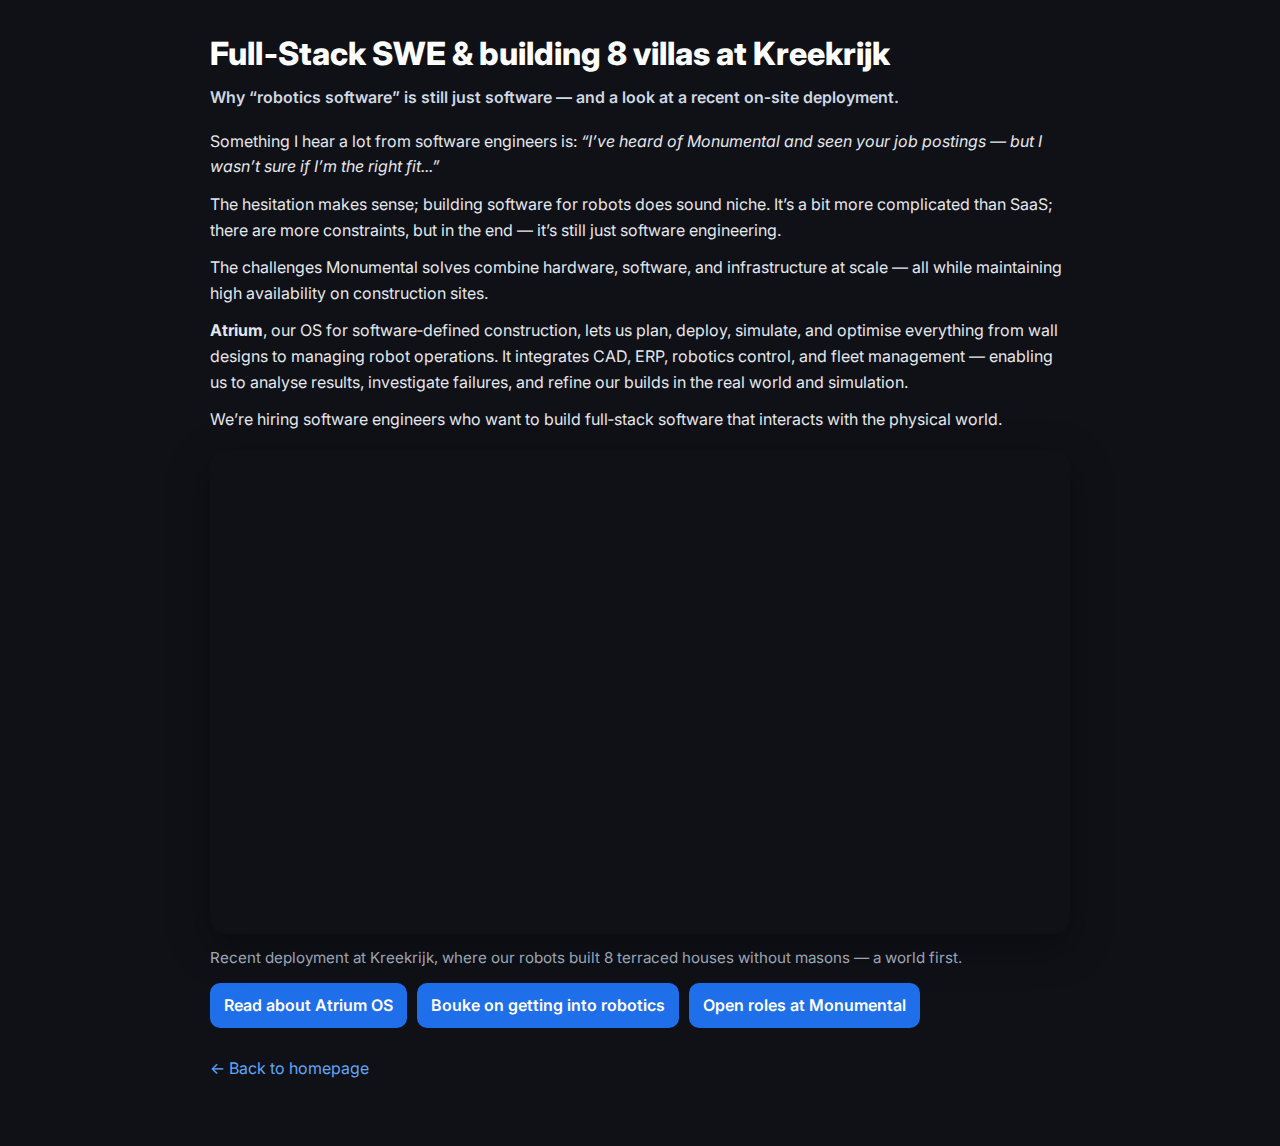
<file: full-stack-swe-kreekrijk.html>
<!DOCTYPE html>
<html lang="en">
<head>
  <meta charset="UTF-8" />
  <meta name="viewport" content="width=device-width, initial-scale=1" />
  <title>Full‑Stack SWE & building 8 villas at Kreekrijk | Monumental</title>
  <meta name="description" content="Why full‑stack at Monumental is still just software engineering — plus a recent deployment where our robots built 8 terraced houses at Kreekrijk." />
  <link href="https://fonts.googleapis.com/css2?family=Inter:wght@300;400;600;800&display=swap" rel="stylesheet" />
  <!-- Reuse your site theme -->
  <link rel="stylesheet" href="style.css" />
  <style>
    /* Page-local layout; keeps your global theme */
    .content {
      max-width: 900px;
      margin: 0 auto;
      padding: 28px 20px 64px;
    }
    h1 { margin: 0 0 6px; font-weight: 800; color: #fff; }
    .sub { margin: 0 0 18px; color: #cfd8e3; font-weight: 600; }
    p { margin: 12px 0; }
    .video-embed {
      position: relative; width: 100%; aspect-ratio: 16 / 9;
      border-radius: 16px; overflow: hidden; box-shadow: 0 12px 40px rgba(0,0,0,.35);
      margin: 18px 0 8px;
    }
    .video-embed iframe { position: absolute; inset: 0; width: 100%; height: 100%; border: 0; }
    .links { display: flex; gap: 10px; flex-wrap: wrap; margin-top: 10px; }
    .button {
      display: inline-block; background: #1f6feb; color: #fff; text-decoration: none;
      padding: 10px 14px; border-radius: 10px; font-weight: 600;
    }
    .button:hover { background: #2b7bff; text-decoration: none; }
    .back { margin-top: 28px; }
  </style>
</head>
<body>
  <main class="content">
    <h1>Full‑Stack SWE & building 8 villas at Kreekrijk</h1>
    <p class="sub">Why “robotics software” is still just software — and a look at a recent on‑site deployment.</p>

    <p>
      Something I hear a lot from software engineers is:
      <em>“I’ve heard of Monumental and seen your job postings — but I wasn’t sure if I’m the right fit...”</em>
    </p>

    <p>
      The hesitation makes sense; building software for robots does sound niche. It’s a bit more complicated than SaaS; there are more constraints, but in the end — it’s still just software engineering.
    </p>

    <p>
      The challenges Monumental solves combine hardware, software, and infrastructure at scale — all while maintaining high availability on construction sites.
    </p>

    <p>
      <strong>Atrium</strong>, our OS for software‑defined construction, lets us plan, deploy, simulate, and optimise everything from wall designs to managing robot operations. It integrates CAD, ERP, robotics control, and fleet management — enabling us to analyse results, investigate failures, and refine our builds in the real world and simulation.
    </p>

    <p>
      We’re hiring software engineers who want to build full‑stack software that interacts with the physical world.
    </p>

    <div class="video-embed">
      <!-- Vimeo embed of the Kreekrijk deployment -->
      <iframe
        src="https://player.vimeo.com/video/1099667889?h=5ea1ce2912"
        allow="autoplay; fullscreen; picture-in-picture"
        allowfullscreen
        title="Kreekrijk deployment — 8 terraced houses without masons"
      ></iframe>
    </div>
    <p style="color:#aab6c5; font-size:.95rem;">
      Recent deployment at Kreekrijk, where our robots built 8 terraced houses without masons — a world first.
    </p>

    <div class="links">
      <a class="button" href="https://www.monumental.co/atrium" target="_blank" rel="noopener">Read about Atrium OS</a>
      <a class="button" href="https://bou.ke/blog/robotics/" target="_blank" rel="noopener">Bouke on getting into robotics</a>
      <a class="button" href="https://www.monumental.co/jobs" target="_blank" rel="noopener">Open roles at Monumental</a>
    </div>

    <div class="back">
      <a href="index.html">← Back to homepage</a>
    </div>
  </main>
</body>
</html>
</file>
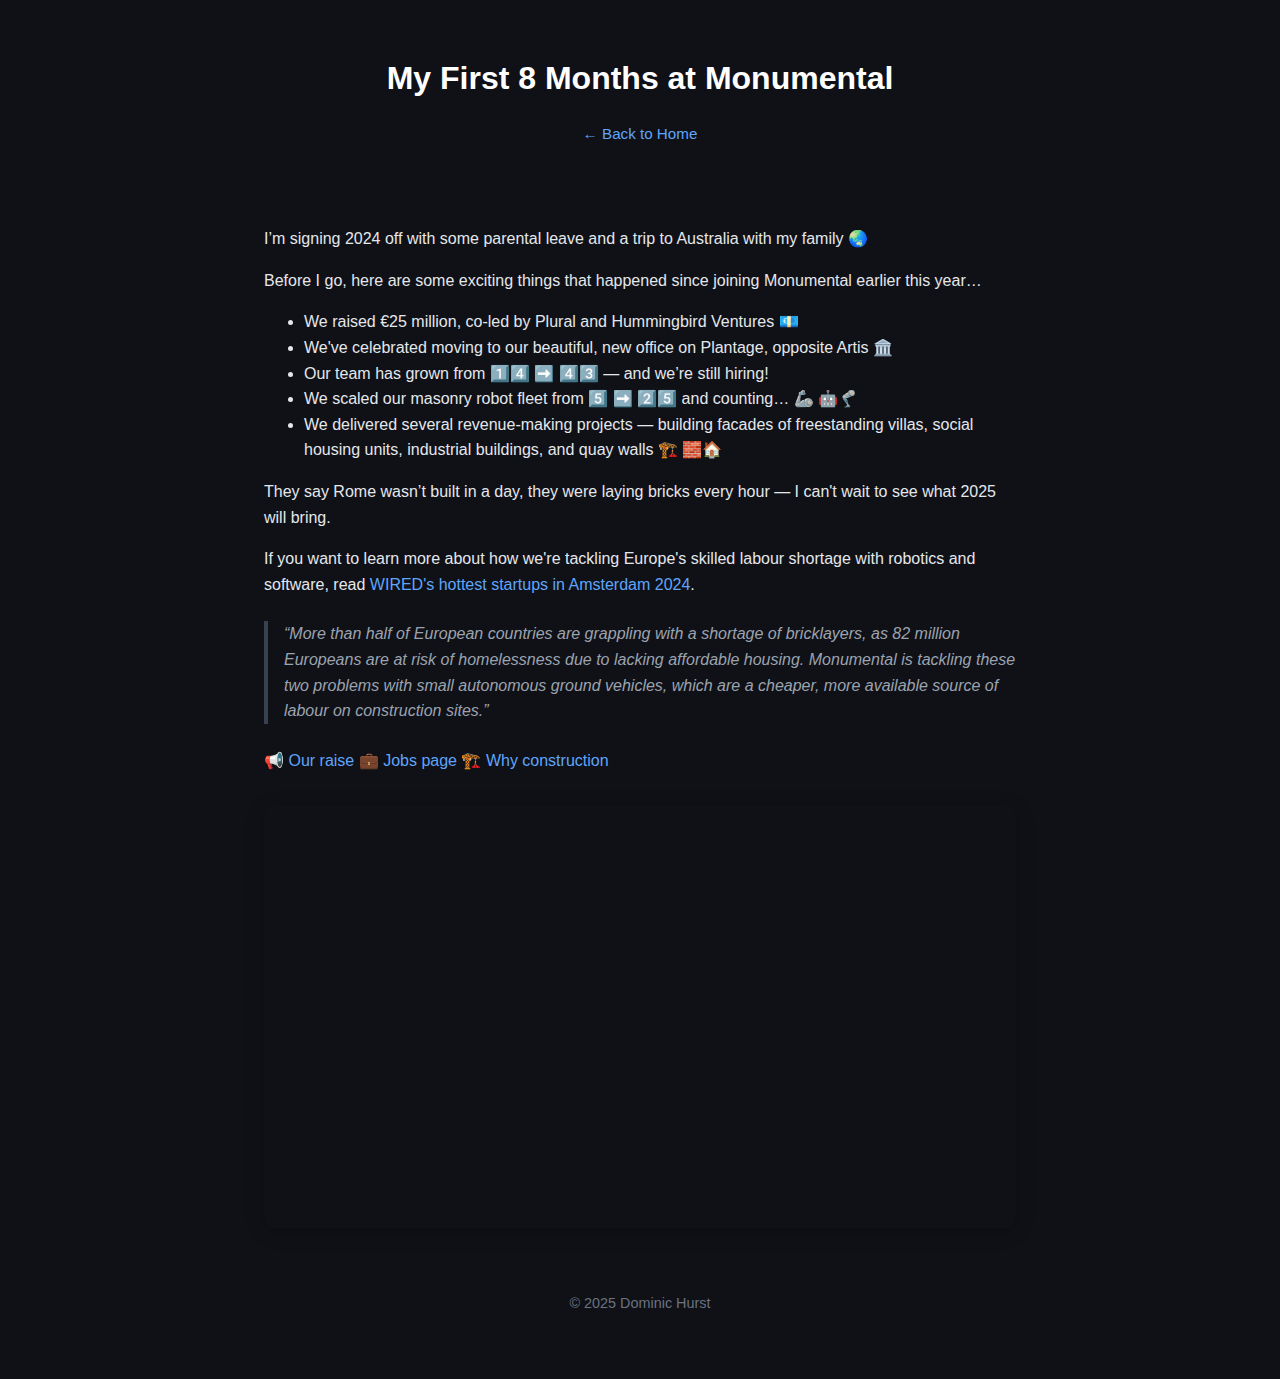
<file: monumental-8-months.html>
<!DOCTYPE html>
<html lang="en">
<head>
  <meta charset="UTF-8" />
  <meta name="viewport" content="width=device-width, initial-scale=1.0" />
  <title>My First 8 Months | Monumental</title>
  <link rel="stylesheet" href="style.css" />
  <style>
    body {
      font-family: 'Inter', sans-serif;
      background-color: #0f1117;
      color: #e5e7eb;
      margin: 0;
      padding: 0;
    }

    header {
      padding: 2rem 1rem 1rem;
      text-align: center;
    }

    header h1 {
      font-size: 2rem;
      font-weight: 800;
      color: #ffffff;
      margin-bottom: 0.5rem;
    }

    header a {
      color: #60a5fa;
      font-size: 0.95rem;
    }

    .content {
      max-width: 800px;
      margin: auto;
      padding: 2rem 1.5rem;
      line-height: 1.6;
    }

    .content a {
      color: #60a5fa;
    }

    .content img {
      max-width: 100%;
      border-radius: 12px;
      margin: 2rem 0;
      box-shadow: 0 12px 40px rgba(0,0,0,0.25);
    }

    .content blockquote {
      border-left: 4px solid #374151;
      padding-left: 1rem;
      margin: 1.5rem 0;
      color: #9ca3af;
      font-style: italic;
    }

    .video-wrapper {
      position: relative;
      padding-bottom: 56.25%;
      height: 0;
      overflow: hidden;
      border-radius: 12px;
      max-width: 960px;
      margin: 2rem auto;
      box-shadow: 0 4px 18px rgba(0,0,0,0.25);
    }

    .video-wrapper iframe {
      position: absolute;
      top: 0; left: 0;
      width: 100%;
      height: 100%;
      border: 0;
    }

    footer {
      text-align: center;
      padding: 2rem;
      color: #6b7280;
      font-size: 0.9rem;
    }
  </style>
</head>
<body>

  <header>
    <h1>My First 8 Months at Monumental</h1>
    <p><a href="index.html">← Back to Home</a></p>
  </header>

  <div class="content">
    <p>I’m signing 2024 off with some parental leave and a trip to Australia with my family 🌏</p>

    <p>Before I go, here are some exciting things that happened since joining Monumental earlier this year…</p>

    <ul>
      <li>We raised €25 million, co-led by Plural and Hummingbird Ventures 💶</li>
      <li>We've celebrated moving to our beautiful, new office on Plantage, opposite Artis 🏛️</li>
      <li>Our team has grown from 1️⃣4️⃣ ➡️ 4️⃣3️⃣ — and we’re still hiring!</li>
      <li>We scaled our masonry robot fleet from 5️⃣ ➡️ 2️⃣5️⃣ and counting… 🦾 🤖🦿</li>
      <li>We delivered several revenue-making projects — building facades of freestanding villas, social housing units, industrial buildings, and quay walls 🏗️ 🧱🏠</li>
    </ul>

    <p>They say Rome wasn’t built in a day, they were laying bricks every hour — I can't wait to see what 2025 will bring.</p>

    <p>If you want to learn more about how we're tackling Europe's skilled labour shortage with robotics and software, read 
      <a href="https://lnkd.in/ezUdNPRD" target="_blank">WIRED's hottest startups in Amsterdam 2024</a>.
    </p>

    <blockquote>
      “More than half of European countries are grappling with a shortage of bricklayers, as 82 million Europeans are at risk of homelessness due to lacking affordable housing. Monumental is tackling these two problems with small autonomous ground vehicles, which are a cheaper, more available source of labour on construction sites.”
    </blockquote>

    <p>
      📢 <a href="https://www.monumental.co/posts/announcing-our-25-million-fundraise" target="_blank">Our raise</a>  
      💼 <a href="https://www.monumental.co/jobs" target="_blank">Jobs page</a>  
      🏗️ <a href="https://www.monumental.co/our-vision" target="_blank">Why construction</a>
    </p>

  <!-- Video Embed -->
  <div class="video-wrapper">
    <iframe 
      src="https://player.vimeo.com/video/1107678192?autoplay=1&amp;loop=1&amp;title=0&amp;byline=0&amp;portrait=0" 
      frameborder="0"
      allow="autoplay; fullscreen; picture-in-picture; clipboard-write; encrypted-media; web-share"
      allowfullscreen 
      title="Monumental About">
    </iframe>
  </div>

  <footer>
    &copy; 2025 Dominic Hurst
  </footer>

</body>
</html>
</file>
<file: style.css>
/* ===== Base ===== */
* { box-sizing: border-box; }
html, body { margin: 0; padding: 0; }
body {
  font-family: 'Inter', system-ui, -apple-system, Segoe UI, Roboto, Helvetica, Arial, sans-serif;
  background: #0f1117;
  color: #e5e7eb;
  line-height: 1.6;
}

a { color: #60a5fa; text-decoration: none; }
a:hover { text-decoration: underline; }

.page {
  max-width: 1100px;
  margin: 0 auto;
  padding: 28px 20px 60px;
}

/* ===== Hero ===== */
.hero {
  display: grid;
  grid-template-columns: 1.1fr 0.9fr;   /* text left, image right */
  align-items: center;
  gap: 32px;
  padding: 24px 0 8px;
}

.name {
  font-size: clamp(32px, 5.5vw, 54px);
  font-weight: 800;
  margin: 0 0 8px;
  color: #fff;
}

.tagline {
  font-size: clamp(20px, 3.5vw, 28px);
  font-weight: 600;
  margin: 0 0 10px;
  color: #e6edf6;
}

.one-liner {
  max-width: 600px;
  opacity: 0.9;
}

.hero-img {
  width: 100%;
  max-width: 520px;
  aspect-ratio: 4/5;              /* tall portrait */
  object-fit: cover;
  border-radius: 16px;
  box-shadow: 0 12px 40px rgba(0,0,0,.35);
  display: block;
  margin-left: auto;              /* push to the far right */
}

/* ===== Sections ===== */
.section-title {
  font-size: 20px;
  color: #fff;
  margin: 28px 0 8px;
  border-bottom: 1px solid #1f2937;
  padding-bottom: 8px;
}

.subhead {
  margin: 16px 0 8px;
  color: #dbe2ea;
  font-weight: 600;
}

.about p { margin: 0 0 10px; }
.interests { margin: 6px 0 0 18px; }
.interests li { margin: 6px 0; }

/* ===== Cards / Feature blocks ===== */
.cards {
  display: grid;
  gap: 22px;
  margin-top: 26px;
}

/* Two-column card with right image */
.card {
  display: grid;
  grid-template-columns: 1.1fr 0.9fr;
  gap: 18px;
  align-items: center;
  background: #0f131a;
  border: 1px solid #1f2937;
  border-radius: 16px;
  padding: 18px;
}

.card-text h3 {
  margin: 0 0 6px;
  color: #fff;
  font-size: 20px;
}

.card-text p { margin: 6px 0; }

.card-media img {
  width: 100%;
  max-width: 520px;
  aspect-ratio: 1/1;            /* square */
  object-fit: cover;
  border-radius: 16px;
  box-shadow: 0 12px 40px rgba(0,0,0,.35);
  display: block;
  margin-left: auto;            /* keep image on the right edge */
}

/* Small button */
.button {
  display: inline-block;
  background: #1f6feb;
  color: #fff;
  padding: 8px 12px;
  border-radius: 10px;
  text-decoration: none;
  font-weight: 600;
}
.button:hover { background: #2b7bff; text-decoration: none; }

/* ===== Footer ===== */
.footer {
  margin-top: 34px;
  color: #9aa7b7;
  text-align: center;
}

/* ===== Responsive ===== */
@media (max-width: 860px) {
  .hero { grid-template-columns: 1fr; }
  .hero-img { margin: 0 auto; }
  .card { grid-template-columns: 1fr; }
  .card-media img { margin: 0 auto; }
}
</file>
